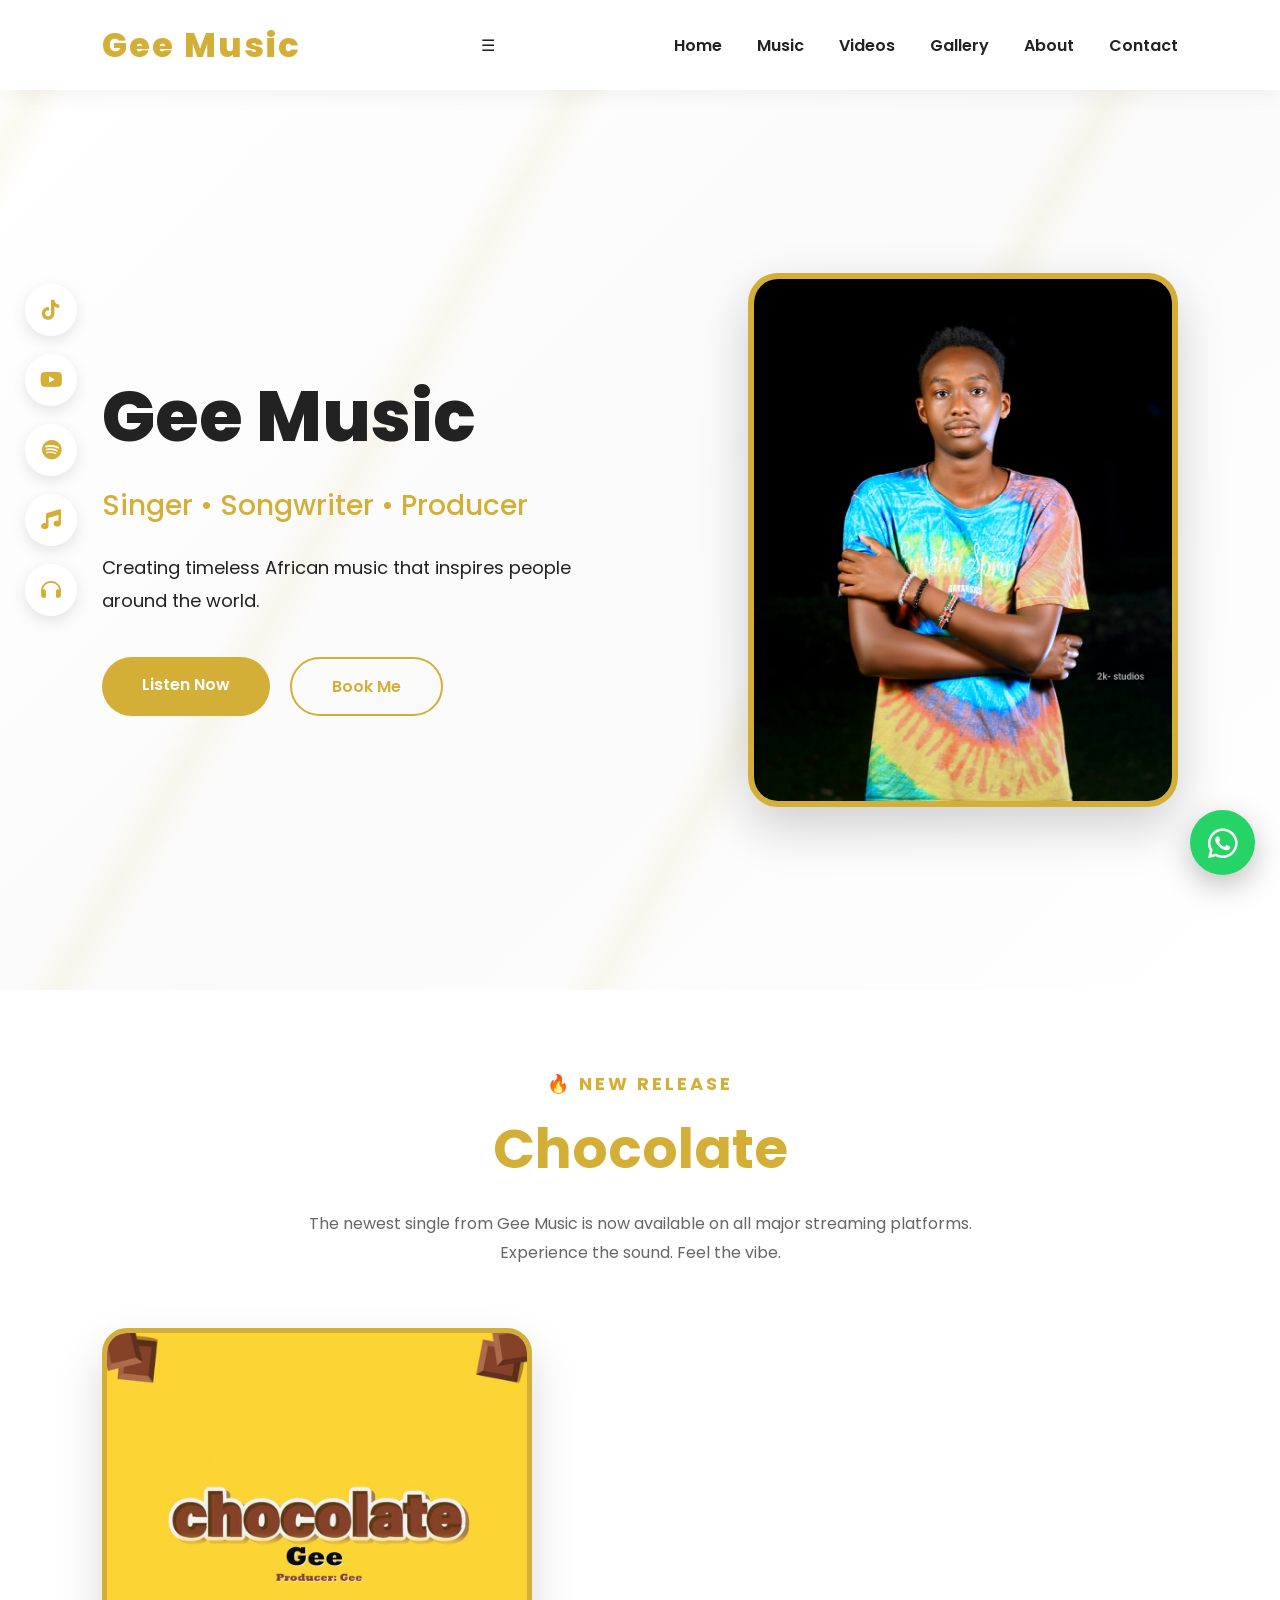
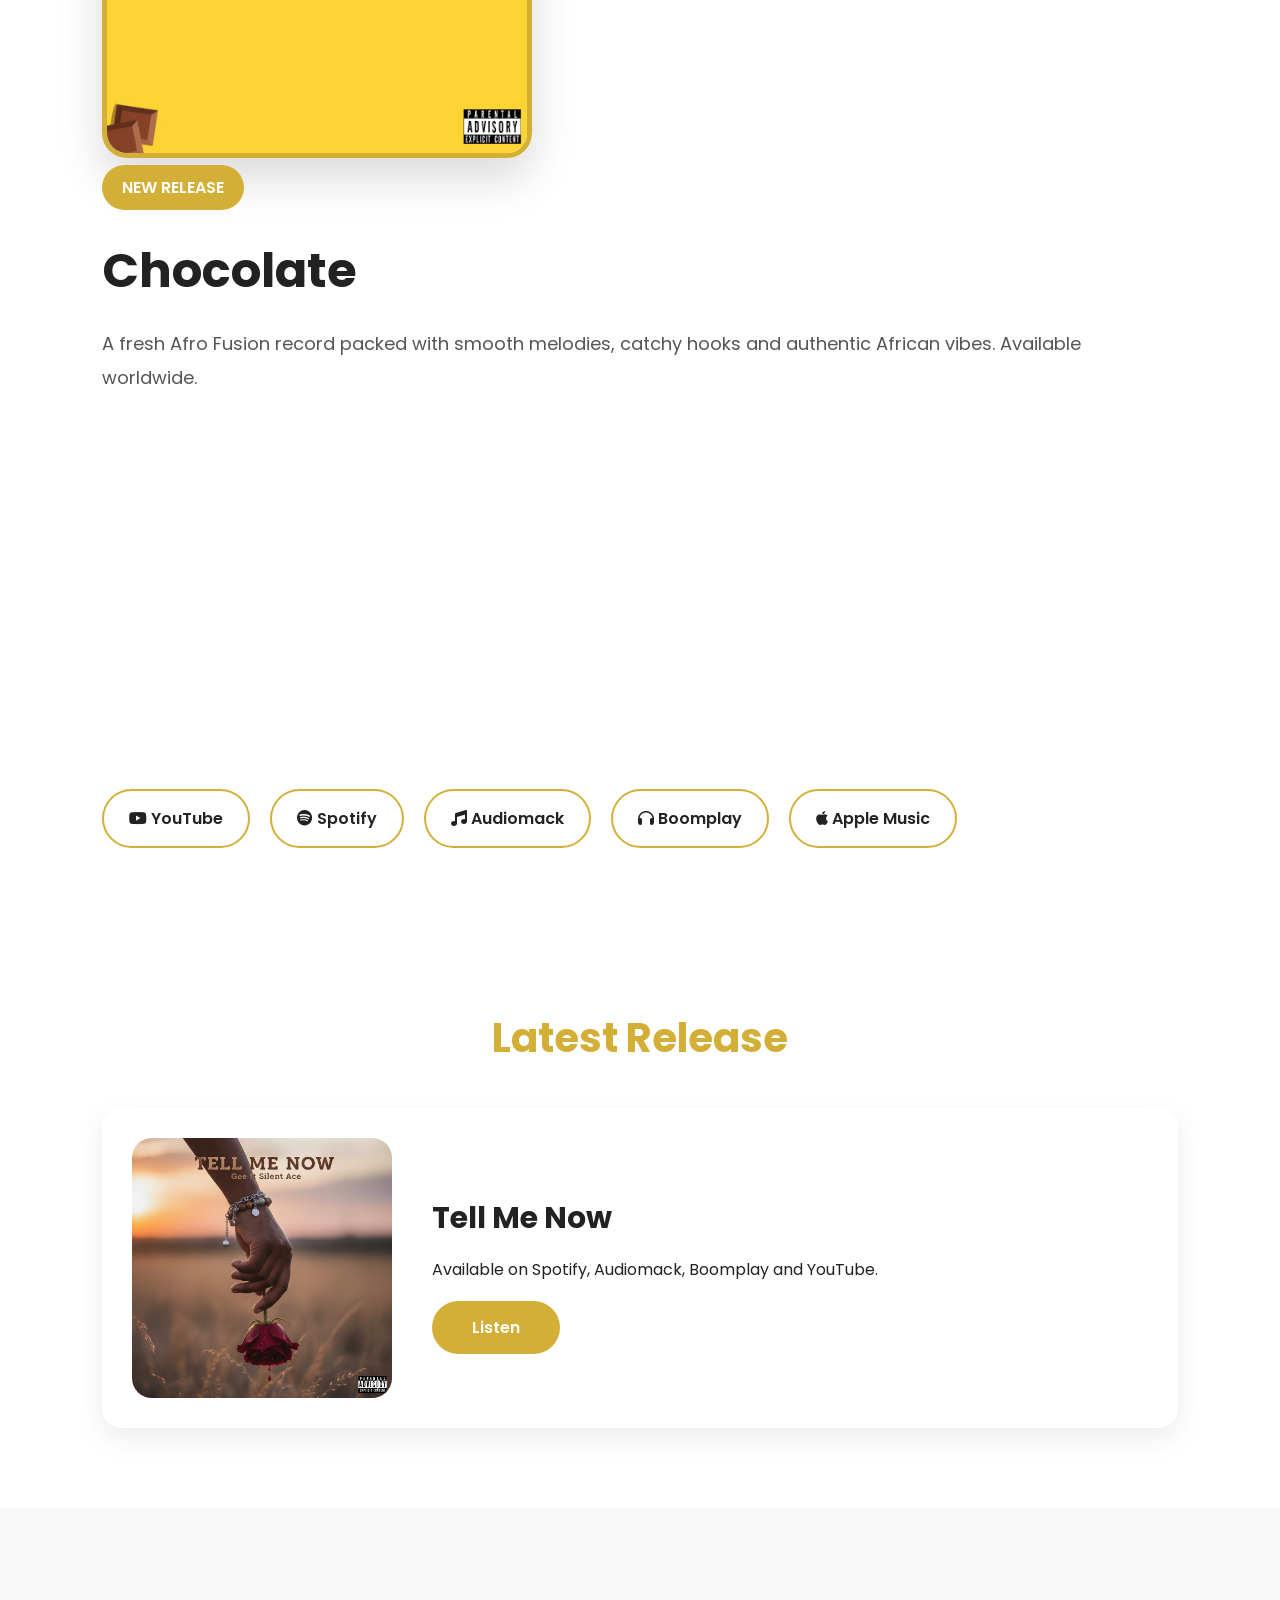
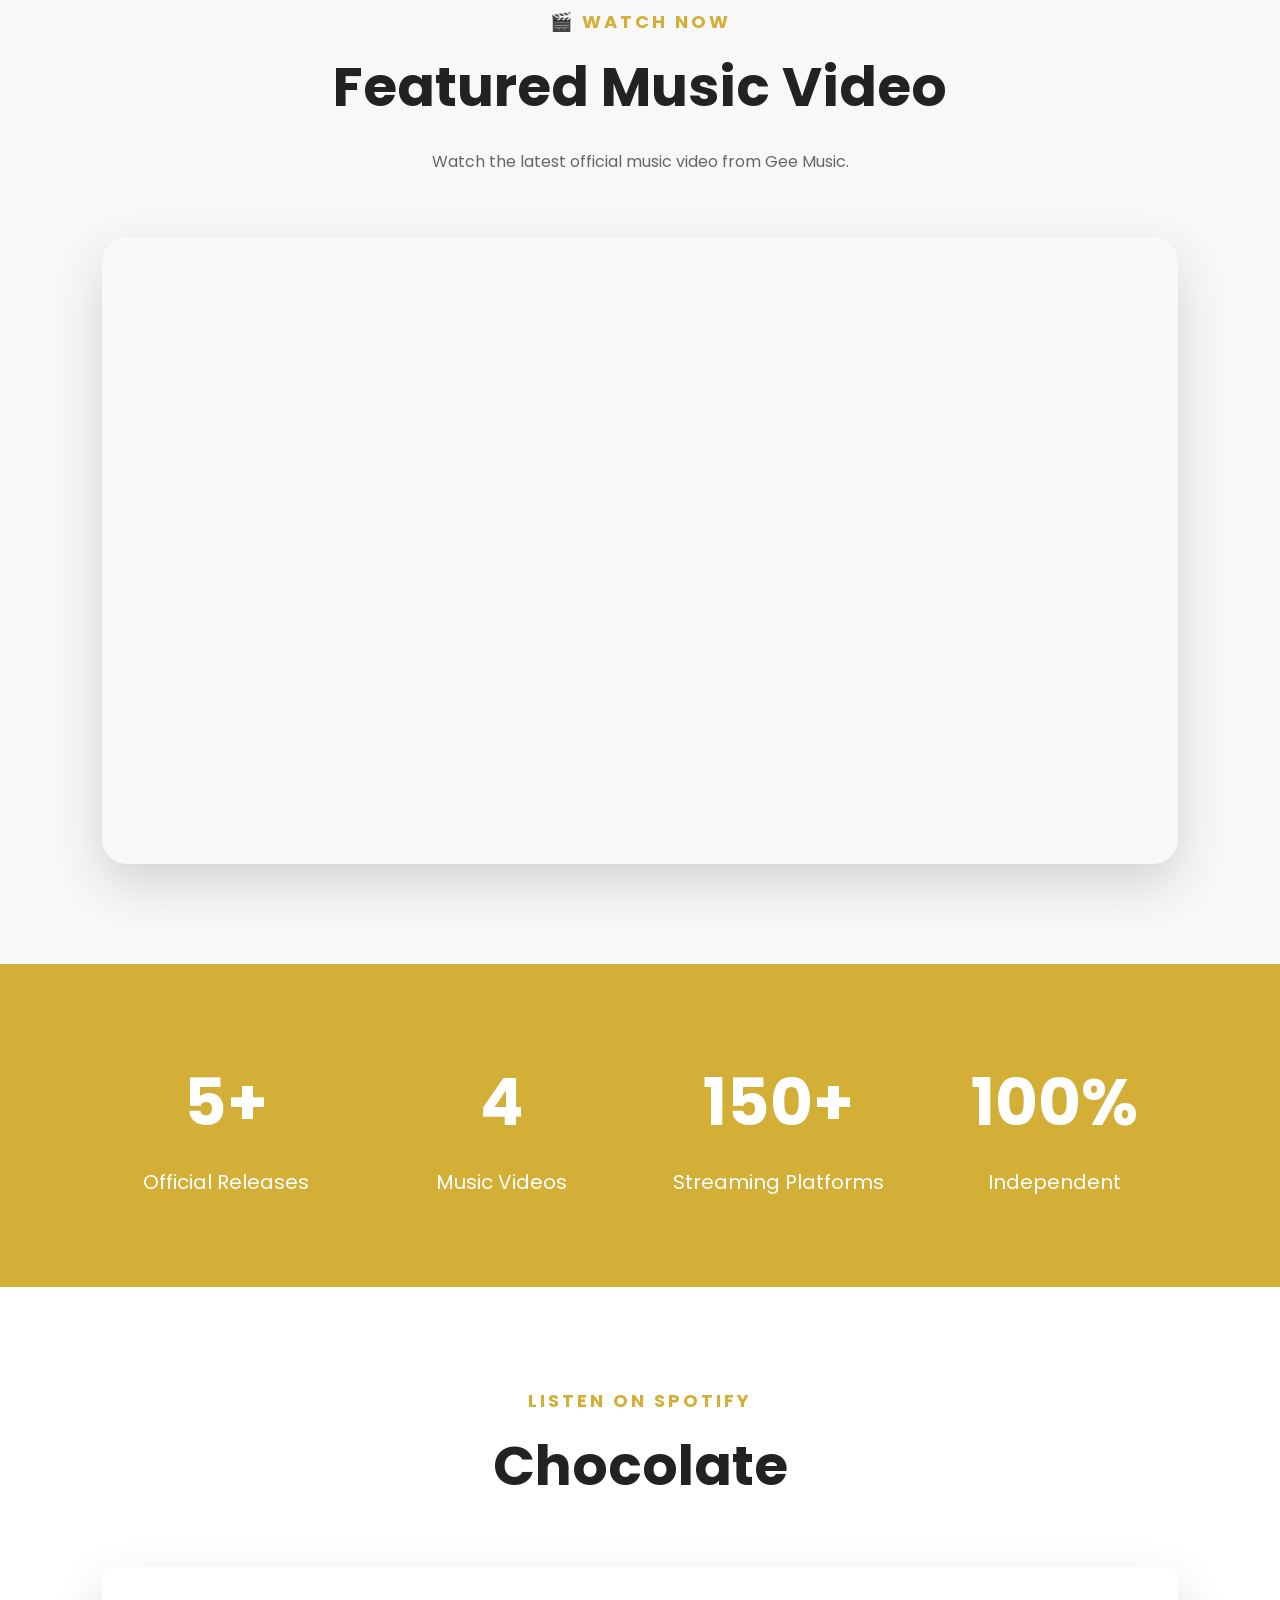
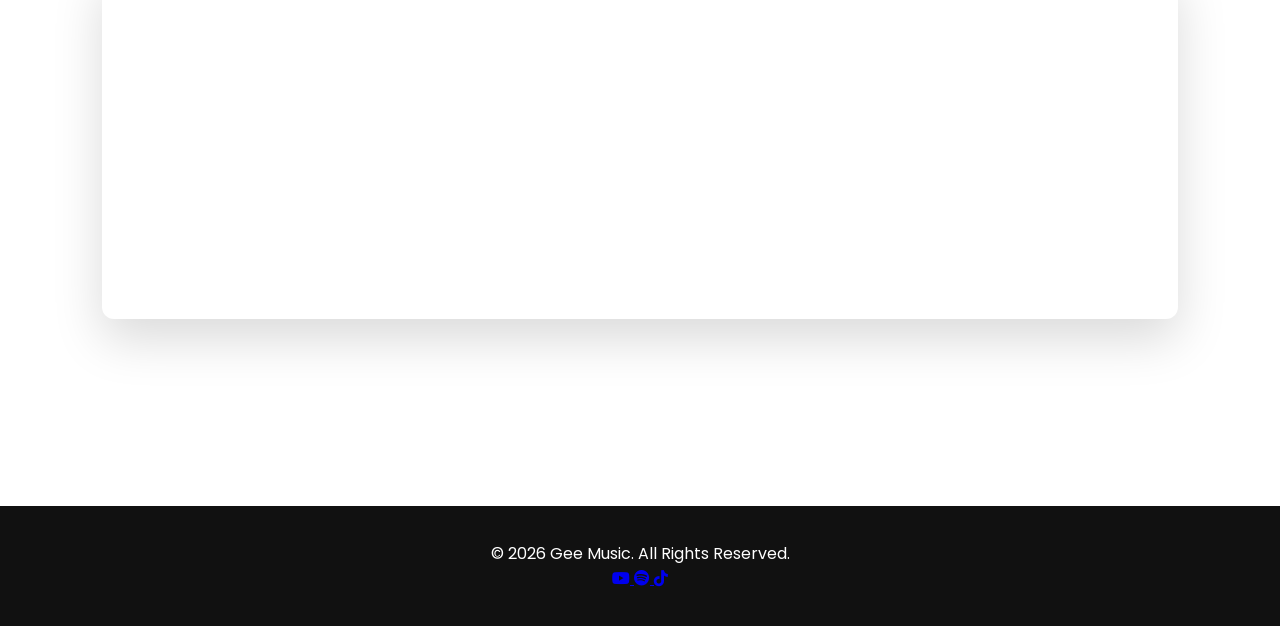
<file: index.html>
<!DOCTYPE html>
<html lang="en">
 <head>

    <meta charset="UTF-8">
    <meta name="viewport" content="width=device-width, initial-scale=1.0">

    <!-- Primary SEO -->
    <title>Gee | Official Website | Kenyan Singer, Songwriter & Producer</title>

    <meta name="description" content="Welcome to the official website of Gee. Listen to Chocolate, Steady Love, Tell Me Now and discover the latest music, videos, photos and news.">

    <meta name="keywords" content="Gee, Gee Music, Chocolate, Steady Love, Tell Me Now, Kenyan Music, Kenyan Artist, Afropop, Zouk, Singer, Songwriter, Producer">

    <meta name="author" content="Gee">

    <meta name="robots" content="index, follow">

    <!-- Open Graph (Facebook, WhatsApp, LinkedIn etc.) -->
    <meta property="og:title" content="Gee | Official Website">
    <meta property="og:description" content="Official website of Gee. Listen to Chocolate, Steady Love and Tell Me Now.">
    <meta property="og:type" content="website">
    <meta property="og:url" content="https://gee-music-website.vercel.app">

    <!-- Replace later with your official artist photo -->
    <meta property="og:image" content="https://gee-music-website.vercel.app/images/gee.jpg">

    <!-- Twitter -->
    <meta name="twitter:card" content="summary_large_image">
    <meta name="twitter:title" content="Gee | Official Website">
    <meta name="twitter:description" content="Official website of Gee.">
    <meta name="twitter:image" content="https://gee-music-website.vercel.app/images/gee.jpg">

    <!-- CSS -->
    <link rel="stylesheet" href="css/style.css">

    <!-- Fonts -->
    <link href="https://fonts.googleapis.com/css2?family=Poppins:wght@300;400;500;600;700;800&display=swap" rel="stylesheet">

    <!-- Icons -->
    <link rel="stylesheet"
    href="https://cdnjs.cloudflare.com/ajax/libs/font-awesome/6.5.2/css/all.min.css">

    <!-- Animation -->
    <link rel="stylesheet" href="https://unpkg.com/aos@2.3.4/dist/aos.css">
 
<!-- Google Analytics -->
<script async src="https://www.googletagmanager.com/gtag/js?id=G-BC1TZ2Q7PJ"></script>
<script>
  window.dataLayer = window.dataLayer || [];
  function gtag(){dataLayer.push(arguments);}
  gtag('js', new Date());

  gtag('config', 'G-BC1TZ2Q7PJ');
</script>


</head>


<body>
    <!-- Animated Lightning Background -->
<div class="energy-bg">

<svg viewBox="0 0 1920 1080" preserveAspectRatio="none">

<path class="bolt bolt1"
d="M120 0 L180 180 L140 260 L230 420 L180 550 L280 720 L250 900 L340 1080"/>

<path class="bolt bolt2"
d="M900 0 L850 170 L940 320 L860 470 L930 620 L880 770 L980 1080"/>

<path class="bolt bolt3"
d="M1700 0 L1620 160 L1700 300 L1640 480 L1720 650 L1660 820 L1750 1080"/>

</svg>

</div>
<div class="particles">

<span></span>
<span></span>
<span></span>
<span></span>
<span></span>
<span></span>
<span></span>
<span></span>
<span></span>
<span></span>

</div>

 <header>

    <div class="logo">
        Gee Music
    </div>

    <div class="menu-toggle" id="menu-toggle">
        ☰
    </div>

    <nav id="navbar">

        <ul>

            <li><a href="index.html">Home</a></li>

            <li><a href="music.html">Music</a></li>

            <li><a href="videos.html">Videos</a></li>

            <li><a href="gallery.html">Gallery</a></li>

            <li><a href="about.html">About</a></li>

            <li><a href="contact.html">Contact</a></li>

        </ul>

    </nav>

</header>


<div class="social-sidebar">

<a href="https://www.tiktok.com/@iam_gegoz254" target="_blank">
<i class="fab fa-tiktok"></i>
</a>

<a href="https://youtube.com/@gee1212-p1g?si=5pXFagoEbnn6L4c_" target="_blank">
<i class="fab fa-youtube"></i>
</a>

<a href="https://open.spotify.com/artist/5X1H36yMkTvA2omt9SoyC1?si=-m2zxIP3RNKNuK0nrQg" target="_blank">
<i class="fab fa-spotify"></i>
</a>

<a href="https://audiomack.com/gee-69c5275c13261" target="_blank">
<i class="fas fa-music"></i>
</a>

<a href="https://www.boomplay.com/artists/128351798" target="_blank">
<i class="fas fa-headphones"></i>
</a>

</div>


<section class="hero">

<div class="hero-text">

<h1>Gee Music</h1>

<h3>Singer • Songwriter • Producer</h3>

<p>

Creating timeless African music that inspires people around the world.

</p>

<div class="buttons">

<a href="music.html" class="gold-btn">

Listen Now

</a>

<a href="contact.html" class="outline-btn">

Book Me

</a>

</div>

</div>

<div class="hero-image">

<img src="images/hero.jpeg" alt="Gee Music">

</div>

</section><!-- =========================
     LATEST RELEASE
========================== -->

<section class="latest-release">

<div class="section-title">

<h5>🔥 NEW RELEASE</h5>

<h2>Chocolate</h2>

<p>

The newest single from Gee Music is now available on all major streaming platforms.

Experience the sound. Feel the vibe.

</p>

</div>


<div class="release-image">

<img src="images/chocolate.jpeg" alt="Chocolate Cover">

</div>

<div class="release-content">

<span class="badge">NEW RELEASE</span>

<h3>Chocolate</h3>

<p>

A fresh Afro Fusion record packed with smooth melodies, catchy hooks and authentic African vibes.

Available worldwide.

</p>
<iframe data-testid="embed-iframe" style="border-radius:12px" src="https://open.spotify.com/embed/album/0u6gE36N2rcgKDHDkA26Ic?utm_source=generator&si=a13a76fae0e14c49" width="100%" height="352" frameBorder="0" allowfullscreen="" allow="autoplay; clipboard-write; encrypted-media; fullscreen; picture-in-picture" loading="lazy"></iframe>
 <div class="stream-buttons">

<a href="https://youtu.be/6sOt0go7C-8?si=uy_rdBpxW7_FZVnD" target="_blank">
<i class="fab fa-youtube"></i> YouTube
</a>

<a href="https://open.spotify.com/album/0u6gE36N2rcgKDHDkA26Ic?si=z0lfp-ouTvGfBi8qiaiYmQ" target="_blank">
<i class="fab fa-spotify"></i> Spotify
</a>

<a href="https://audiomack.com/gee-69c5275c13261/song/chocolate" target="_blank">
<i class="fas fa-music"></i> Audiomack
</a>

<a href="https://www.boomplay.com/songs/258640685?srModel=COPYLINK&srList=WEB&share_content=music&share_channel=copylink&share_platform=web" target="_blank">
<i class="fas fa-headphones"></i> Boomplay
</a>

<a href="https://music.apple.com/us/song/chocolate/6788207193" target="_blank">
<i class="fab fa-apple"></i> Apple Music
</a>

</div>

</section>


<section class="latest-release">

<h2>Latest Release</h2>

<div class="release-card">

<img src="images/tellmenow.jpg" alt="Tell Me Now">

<div>

<h3>Tell Me Now</h3>

<p>

Available on Spotify, Audiomack, Boomplay and YouTube.

</p>

<a href="music.html" class="gold-btn">

Listen

</a>

</div>

</div>

</section>


<!-- Floating WhatsApp -->
<a href="https://wa.me/254790217920" class="whatsapp" target="_blank">
    <i class="fab fa-whatsapp"></i>
</a>

<!-- Back To Top Button -->
<button id="topBtn">
    <i class="fas fa-arrow-up"></i>
 
</button>

<!-- =========================
     FEATURED VIDEO
========================= -->

<section class="featured-video">

<div class="section-title">

<h5>🎬 WATCH NOW</h5>

<h2>Featured Music Video</h2>

<p>
Watch the latest official music video from Gee Music.
</p>

</div>

<div class="video-container">

<iframe
width="100%"
height="600"
src="https://www.youtube.com/embed/6sOt0go7C-8"
title="Chocolate - Gee Music"
frameborder="0"
allow="accelerometer; autoplay; clipboard-write; encrypted-media; gyroscope; picture-in-picture; web-share"
allowfullscreen>
</iframe>
</div>

</section>

<section class="stats">

<div class="stat-box">

<h2>5+</h2>

<p>Official Releases</p>

</div>

<div class="stat-box">

<h2>4</h2>

<p>Music Videos</p>

</div>

<div class="stat-box">

<h2>150+</h2>

<p>Streaming Platforms</p>

</div>

<div class="stat-box">

<h2>100%</h2>

<p>Independent</p>

</div>

</section>
 
<section class="spotify-player">

    <div class="section-title">

        <h5>LISTEN ON SPOTIFY</h5>

        <h2>Chocolate</h2>

    </div>

    <iframe
        style="border-radius:12px"
        src="https://open.spotify.com/embed/album/0u6gE36N2rcgKDHDkA26Ic"
        width="100%"
        height="352"
        frameborder="0"
        allowfullscreen=""
        allow="autoplay; clipboard-write; encrypted-media; fullscreen; picture-in-picture"
        loading="lazy">
    </iframe>

</section>

</div>

</section>

<footer>

    <p>© 2026 Gee Music. All Rights Reserved.</p>

    <div class="footer-social">

        <a href="https://youtube.com/@gee1212-p1g?si=5pXFagoEbnn6L4c_" target="_blank">
            <i class="fab fa-youtube"></i>
        </a>

        <a href="https://open.spotify.com/artist/5X1H36yMkTvA2omt9SoyC1" target="_blank">
            <i class="fab fa-spotify"></i>
        </a>

        <a href="https://www.tiktok.com/@iam_gegoz254" target="_blank">
            <i class="fab fa-tiktok"></i>
        </a>

    </div>

</footer>

<script src="js/script.js"></script><script src="https://unpkg.com/aos@2.3.4/dist/aos.js"></script>

<script>
AOS.init({
duration:1000,
once:true
});
</script>

</body>
 
</html>
</file>
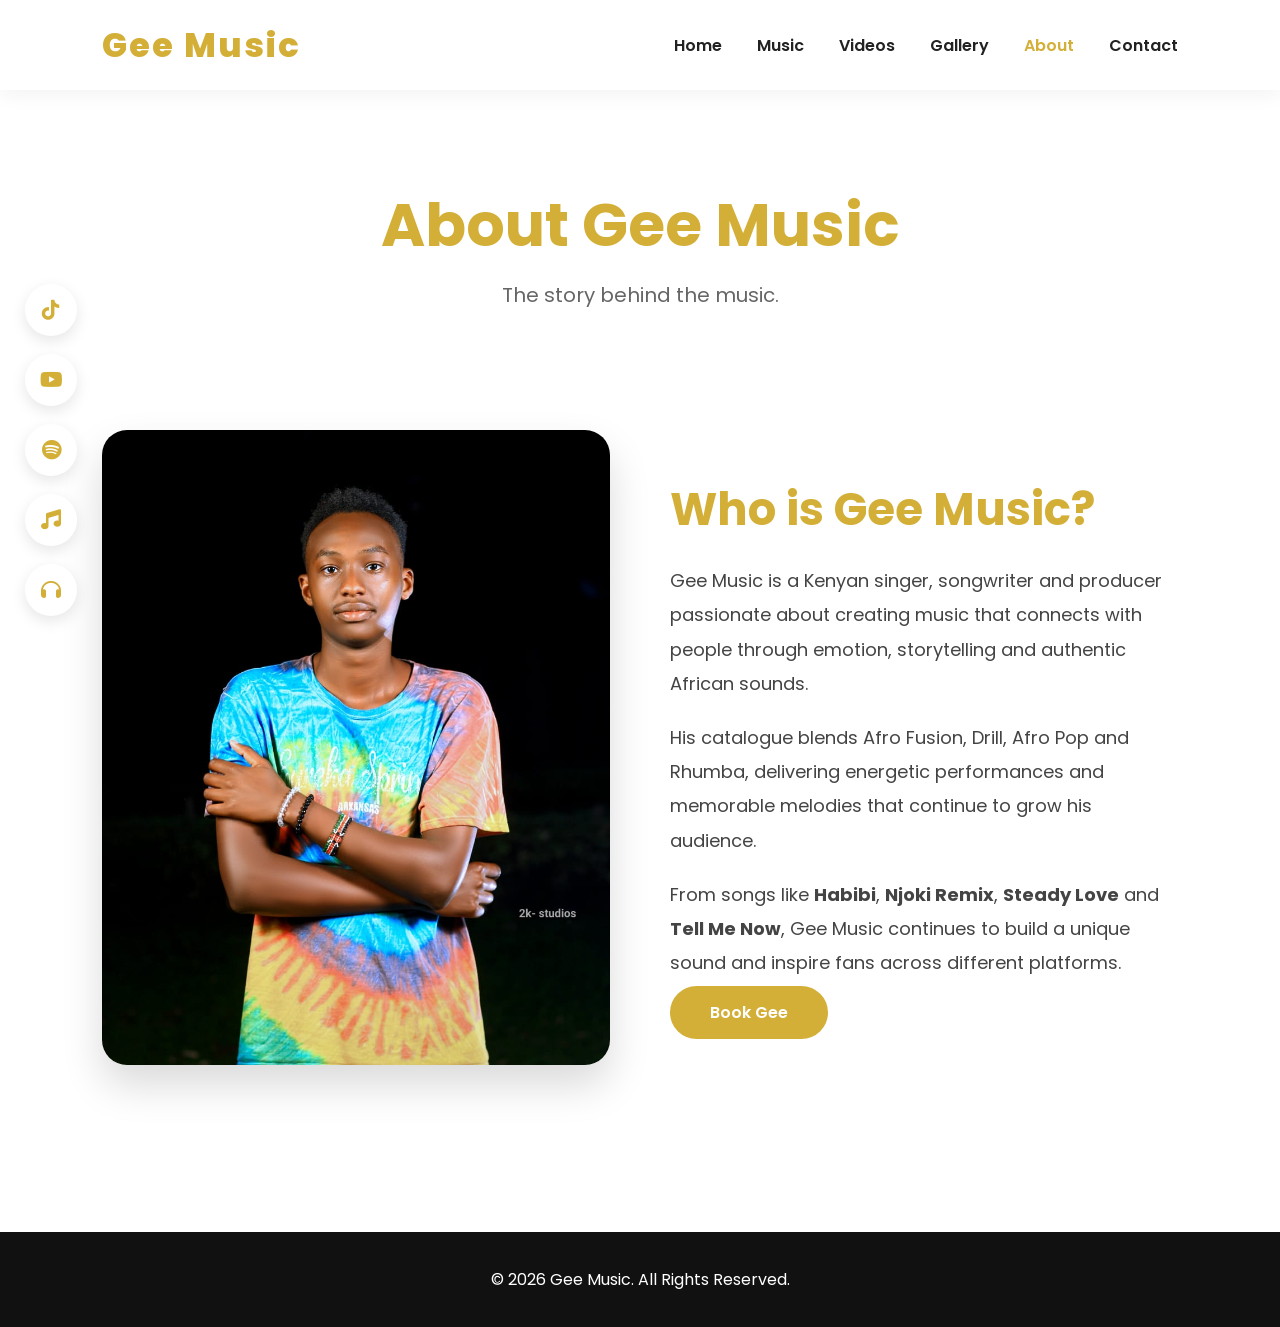
<file: about.html>
<!DOCTYPE html>
<html lang="en">
 <head>

<meta charset="UTF-8">

<meta name="viewport" content="width=device-width, initial-scale=1.0">

<title>About Gee | Official Biography</title>

<meta name="description" content="Learn more about Gee, a Kenyan singer, songwriter and producer. Discover his musical journey, influences and latest releases.">

<meta name="keywords" content="About Gee, Gee biography, Kenyan singer, Gee Music, songwriter, producer">

<meta name="author" content="Gee">

<meta name="robots" content="index, follow">

<meta property="og:title" content="About Gee">

<meta property="og:description" content="Official biography of Gee.">

<meta property="og:type" content="website">

<meta property="og:url" content="https://gee-music-website.vercel.app/about.html">

<meta property="og:image" content="https://gee-music-website.vercel.app/images/gee.jpg">

<meta name="twitter:card" content="summary_large_image">

<meta name="twitter:title" content="About Gee">

<meta name="twitter:description" content="Official biography of Gee.">

<meta name="twitter:image" content="https://gee-music-website.vercel.app/images/gee.jpg">

<link rel="stylesheet" href="css/style.css">

<link href="https://fonts.googleapis.com/css2?family=Poppins:wght@300;400;500;600;700;800&display=swap" rel="stylesheet">

<link rel="stylesheet"
href="https://cdnjs.cloudflare.com/ajax/libs/font-awesome/6.5.2/css/all.min.css">

<link rel="stylesheet" href="https://unpkg.com/aos@2.3.4/dist/aos.css">

</head>

<!-- Google Analytics -->
<script async src="https://www.googletagmanager.com/gtag/js?id=G-BC1TZ2Q7PJ"></script>
<script>
  window.dataLayer = window.dataLayer || [];
  function gtag(){dataLayer.push(arguments);}
  gtag('js', new Date());

  gtag('config', 'G-BC1TZ2Q7PJ');
</script>

<script src="js/script.js"></script>

<body>

<header>

<div class="logo">
Gee Music
</div>

<nav>

<ul>

<li><a href="index.html">Home</a></li>

<li><a href="music.html">Music</a></li>

<li><a href="videos.html">Videos</a></li>

<li><a href="gallery.html">Gallery</a></li>

<li><a href="about.html" class="active">About</a></li>

<li><a href="contact.html">Contact</a></li>

</ul>

</nav>

</header>

<div class="social-sidebar">

<a href="https://www.tiktok.com/@iam_gegoz254" target="_blank"><i class="fab fa-tiktok"></i></a>

<a href="https://youtube.com/@gee1212-p1g?si=5pXFagoEbnn6L4c_" target="_blank"><i class="fab fa-youtube"></i></a>

<a href="https://open.spotify.com/artist/5X1H36yMkTvA2omt9SoyC1?si=-m2zxIP3RNKNuK0nrQg" target="_blank"><i class="fab fa-spotify"></i></a>

<a href="https://audiomack.com/gee-69c5275c13261" target="_blank"><i class="fas fa-music"></i></a>

<a href="https://www.boomplay.com/artists/128351798" target="_blank"><i class="fas fa-headphones"></i></a>

</div>

<section class="page-title">

<h1>About Gee Music</h1>

<p>The story behind the music.</p>

</section>

<section class="about-section">

<div class="about-image">

<img src="images/hero.jpeg" alt="Gee Music">

</div>

<div class="about-text">

<h2>Who is Gee Music?</h2>

<p>

Gee Music is a Kenyan singer, songwriter and producer passionate about creating music that connects with people through emotion, storytelling and authentic African sounds.

</p>

<p>

His catalogue blends Afro Fusion, Drill, Afro Pop and Rhumba, delivering energetic performances and memorable melodies that continue to grow his audience.

</p>

<p>

From songs like <strong>Habibi</strong>, <strong>Njoki Remix</strong>, <strong>Steady Love</strong> and <strong>Tell Me Now</strong>, Gee Music continues to build a unique sound and inspire fans across different platforms.

</p>

<a href="contact.html" class="gold-btn">

Book Gee 

</a>

</div>

</section>

<footer>

<p>© 2026 Gee Music. All Rights Reserved.</p>

</footer>
<script src="https://unpkg.com/aos@2.3.4/dist/aos.js"></script>

<script>
AOS.init({
duration:1000,
once:true
});
</script>
</body>
</html>
</file>
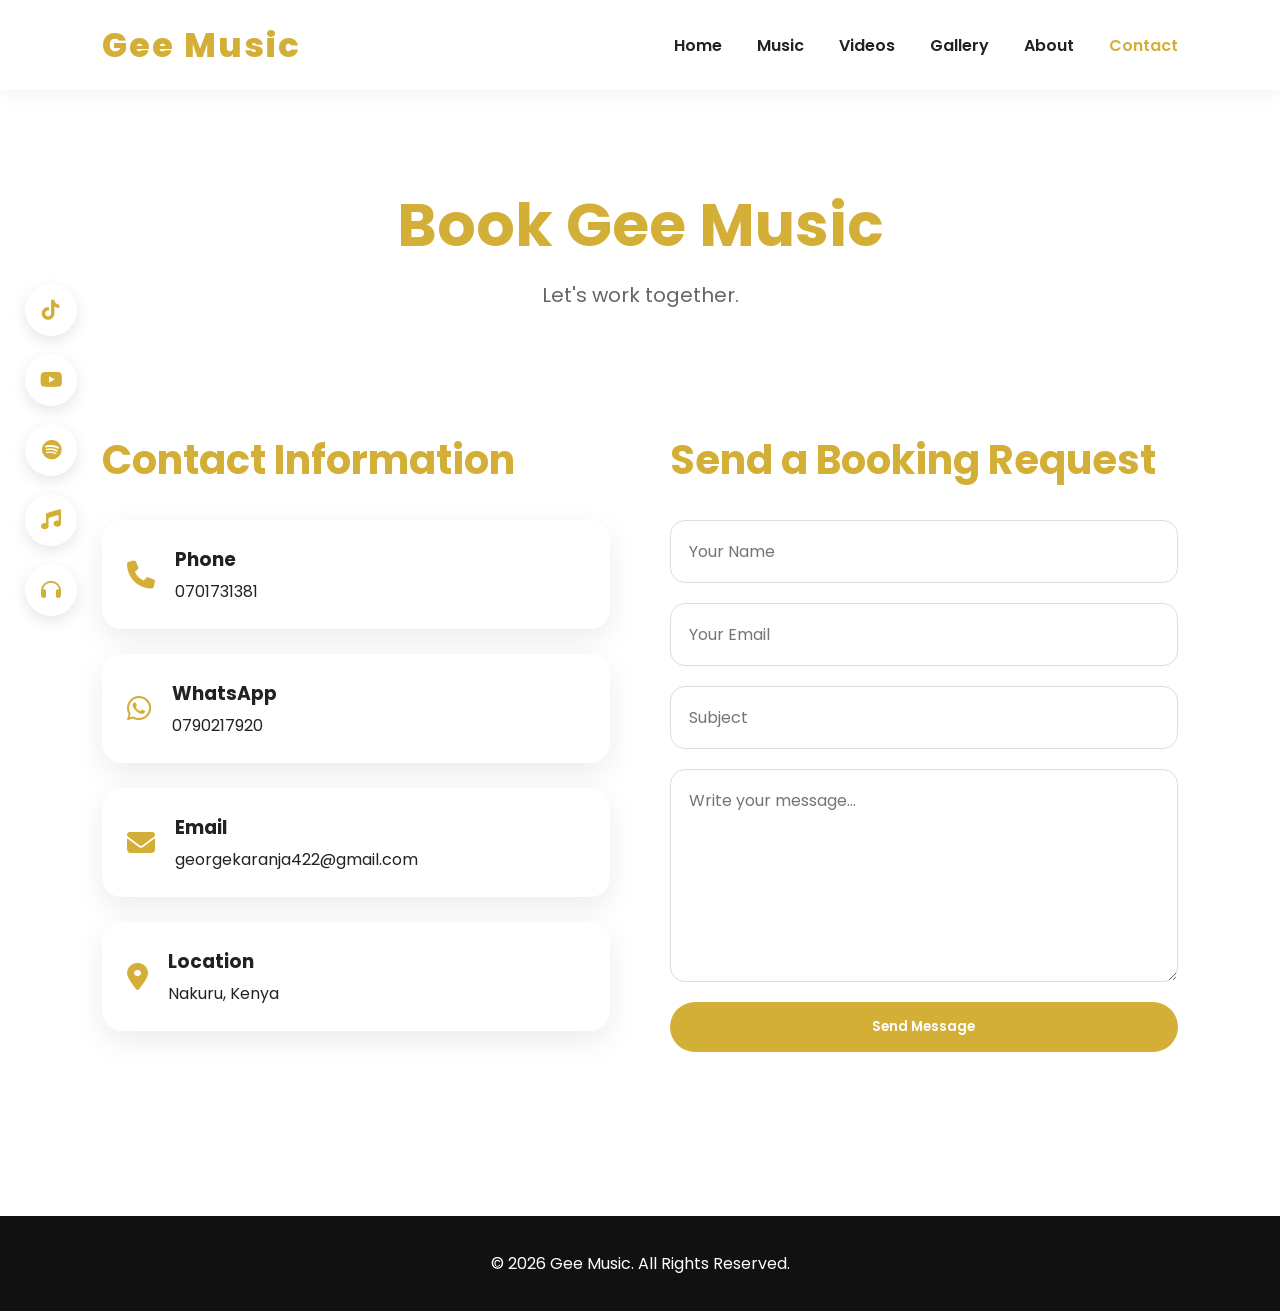
<file: contact.html>
<!DOCTYPE html>
<html lang="en">

 <head>

<meta charset="UTF-8">

<meta name="viewport" content="width=device-width, initial-scale=1.0">

<title>Contact & Booking | Gee Official Website</title>

<meta name="description" content="Contact Gee for bookings, collaborations, performances and business inquiries.">

<meta name="keywords" content="Book Gee, Gee contact, Gee booking, Kenyan artist booking, music collaborations">

<meta name="author" content="Gee">

<meta name="robots" content="index, follow">

<meta property="og:title" content="Contact Gee">

<meta property="og:description" content="Book Gee for performances and collaborations.">

<meta property="og:type" content="website">

<meta property="og:url" content="https://gee-music-website.vercel.app/contact.html">

<meta property="og:image" content="https://gee-music-website.vercel.app/images/gee.jpg">

<meta name="twitter:card" content="summary_large_image">

<meta name="twitter:title" content="Contact Gee">

<meta name="twitter:description" content="Official contact page for Gee.">

<meta name="twitter:image" content="https://gee-music-website.vercel.app/images/gee.jpg">

<link rel="stylesheet" href="css/style.css">

<link href="https://fonts.googleapis.com/css2?family=Poppins:wght@300;400;500;600;700;800&display=swap" rel="stylesheet">

<link rel="stylesheet"
href="https://cdnjs.cloudflare.com/ajax/libs/font-awesome/6.5.2/css/all.min.css">

<link rel="stylesheet" href="https://unpkg.com/aos@2.3.4/dist/aos.css">

</head>

<!-- Google Analytics -->
<script async src="https://www.googletagmanager.com/gtag/js?id=G-BC1TZ2Q7PJ"></script>
<script>
  window.dataLayer = window.dataLayer || [];
  function gtag(){dataLayer.push(arguments);}
  gtag('js', new Date());

  gtag('config', 'G-BC1TZ2Q7PJ');
</script>

<script src="js/script.js"></script>

<body>

<header>

<div class="logo">

Gee Music

</div>

<nav>

<ul>

<li><a href="index.html">Home</a></li>

<li><a href="music.html">Music</a></li>

<li><a href="videos.html">Videos</a></li>

<li><a href="gallery.html">Gallery</a></li>

<li><a href="about.html">About</a></li>

<li><a href="contact.html" class="active">Contact</a></li>

</ul>

</nav>

</header>

<div class="social-sidebar">

<a href="https://www.tiktok.com/@iam_gegoz254" target="_blank"><i class="fab fa-tiktok"></i></a>

<a href="https://youtube.com/@gee1212-p1g?si=5pXFagoEbnn6L4c_" target="_blank"><i class="fab fa-youtube"></i></a>

<a href="https://open.spotify.com/artist/5X1H36yMkTvA2omt9SoyC1?si=-m2zxIP3RNKNuK0nrQg" target="_blank"><i class="fab fa-spotify"></i></a>

<a href="https://audiomack.com/gee-69c5275c13261" target="_blank"><i class="fas fa-music"></i></a>

<a href="https://www.boomplay.com/artists/128351798" target="_blank"><i class="fas fa-headphones"></i></a>

</div>

<section class="page-title">

<h1>Book Gee Music</h1>

<p>Let's work together.</p>

</section>

<section class="contact-container">

<div class="contact-info">

<h2>Contact Information</h2>

<div class="contact-card">

<i class="fas fa-phone"></i>

<div>

<h3>Phone</h3>

<p>0701731381</p>

</div>

</div>

<div class="contact-card">

<i class="fab fa-whatsapp"></i>

<div>

<h3>WhatsApp</h3>

<p>0790217920</p>

</div>

</div>

<div class="contact-card">

<i class="fas fa-envelope"></i>

<div>

<h3>Email</h3>

<p>georgekaranja422@gmail.com</p>

</div>

</div>

<div class="contact-card">

<i class="fas fa-location-dot"></i>

<div>

<h3>Location</h3>

<p>Nakuru, Kenya</p>

</div>

</div>

</div>

<div class="contact-form">

<h2>Send a Booking Request</h2>

<form>

<input type="text" placeholder="Your Name" required>

<input type="email" placeholder="Your Email" required>

<input type="text" placeholder="Subject">

<textarea rows="7" placeholder="Write your message..."></textarea>

<button type="submit" class="gold-btn">

Send Message

</button>

</form>

</div>

</section>

<footer>

<p>© 2026 Gee Music. All Rights Reserved.</p>

</footer><script src="https://unpkg.com/aos@2.3.4/dist/aos.js"></script>

<script>
AOS.init({
duration:1000,
once:true
});
</script>

</body>

</html>
</file>
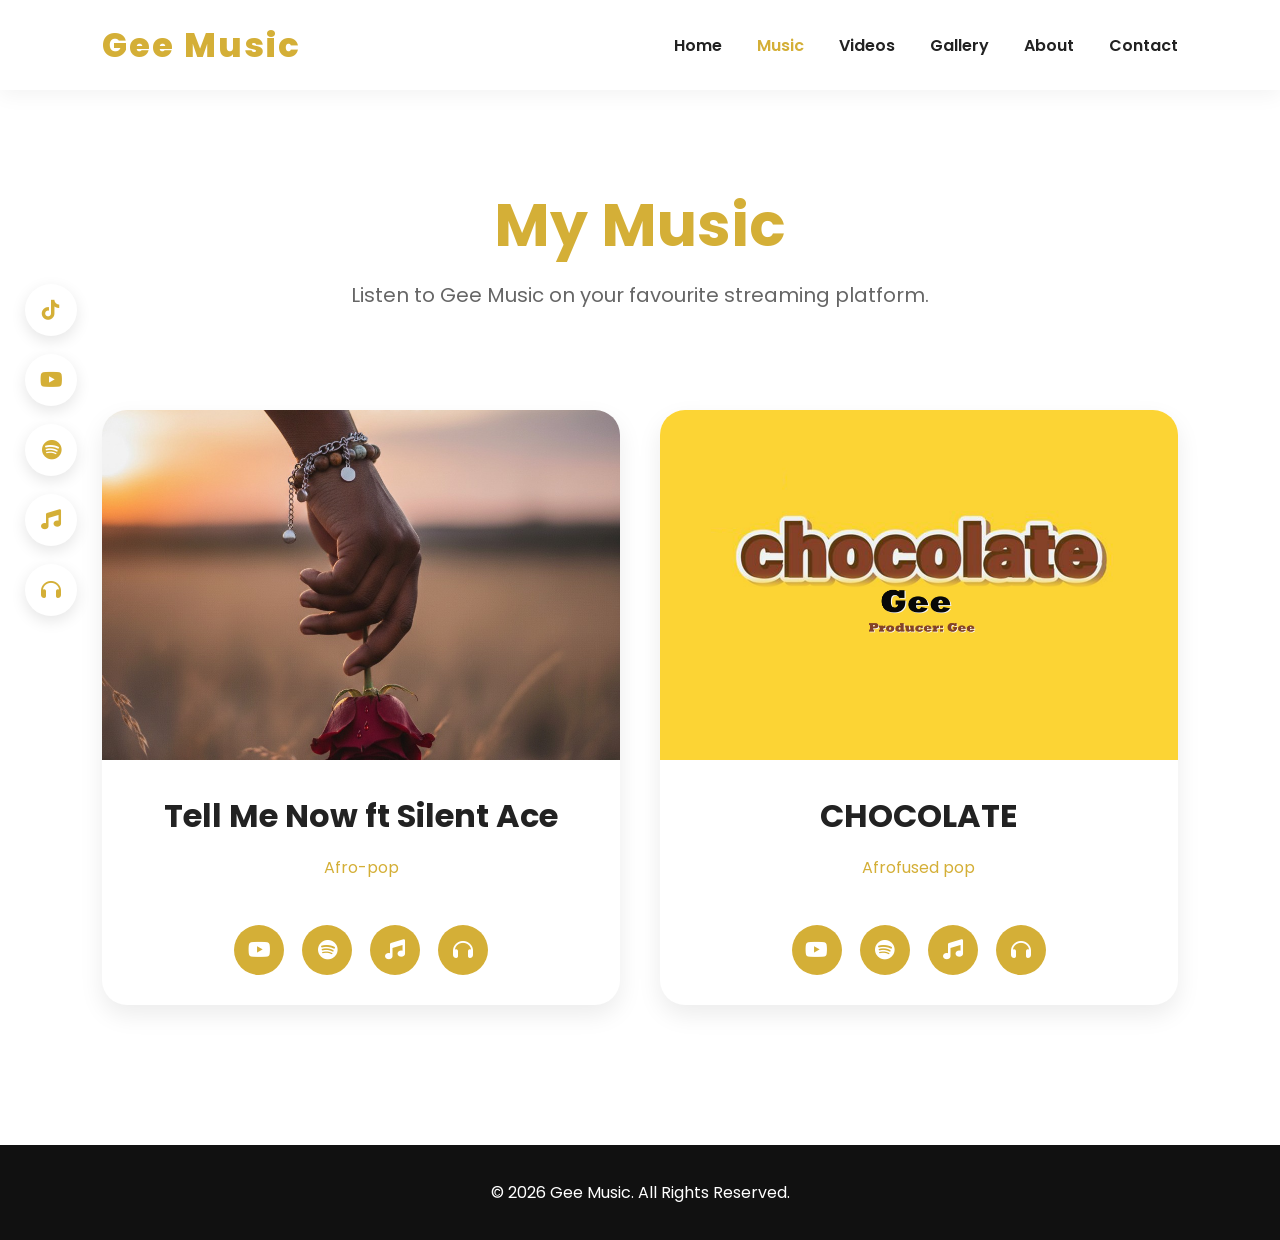
<file: music.html>
<!DOCTYPE html>
<html lang="en">

 <head>

<meta charset="UTF-8">

<meta name="viewport" content="width=device-width, initial-scale=1.0">

<!-- Primary SEO -->
<title>Listen to Chocolate, Steady Love & Tell Me Now | Gee Music</title>

<meta name="description" content="Stream and discover Gee's official music including Chocolate, Steady Love and Tell Me Now. Listen on Spotify, Apple Music, Boomplay, Audiomack and YouTube.">

<meta name="keywords" content="Gee songs, Chocolate Gee, Steady Love Gee, Tell Me Now Gee, Gee Music, Kenyan Music, Afropop, Zouk, Spotify, Apple Music, Boomplay, Audiomack">

<meta name="author" content="Gee">

<meta name="robots" content="index, follow">

<!-- Open Graph -->
<meta property="og:title" content="Gee Music | Official Songs">
<meta property="og:description" content="Listen to Chocolate, Steady Love and Tell Me Now by Gee.">

<meta property="og:type" content="website">
<meta property="og:url" content="https://gee-music-website.vercel.app/music.html">

<meta property="og:image" content="https://gee-music-website.vercel.app/images/gee.jpg">

<!-- Twitter -->
<meta name="twitter:card" content="summary_large_image">

<meta name="twitter:title" content="Gee Music">

<meta name="twitter:description" content="Official music by Gee.">

<meta name="twitter:image" content="https://gee-music-website.vercel.app/images/gee.jpg">

<!-- CSS -->
<link rel="stylesheet" href="css/style.css">

<!-- Fonts -->
<link href="https://fonts.googleapis.com/css2?family=Poppins:wght@300;400;500;600;700;800&display=swap" rel="stylesheet">

<!-- Icons -->
<link rel="stylesheet"
href="https://cdnjs.cloudflare.com/ajax/libs/font-awesome/6.5.2/css/all.min.css">

<!-- Animations -->
<link rel="stylesheet" href="https://unpkg.com/aos@2.3.4/dist/aos.css">

</head>

<!-- Google Analytics -->
<script async src="https://www.googletagmanager.com/gtag/js?id=G-BC1TZ2Q7PJ"></script>
<script>
  window.dataLayer = window.dataLayer || [];
  function gtag(){dataLayer.push(arguments);}
  gtag('js', new Date());

  gtag('config', 'G-BC1TZ2Q7PJ');
</script>

<script src="js/script.js"></script>

<body>

<header>

<div class="logo">

Gee Music

</div>

<nav>

<ul>

<li><a href="index.html">Home</a></li>

<li><a href="music.html" class="active">Music</a></li>

<li><a href="videos.html">Videos</a></li>

<li><a href="gallery.html">Gallery</a></li>

<li><a href="about.html">About</a></li>

<li><a href="contact.html">Contact</a></li>

</ul>

</nav>

</header>

<div class="social-sidebar">

<a href="https://www.tiktok.com/@iam_gegoz254"><i class="fab fa-tiktok"></i></a>

<a href="https://youtube.com/@gee1212-p1g?si=5pXFagoEbnn6L4c_"><i class="fab fa-youtube"></i></a>

<a href="https://open.spotify.com/artist/5X1H36yMkTvA2omt9SoyC1?si=-m2zxIP3RNKNuK0nrQg"><i class="fab fa-spotify"></i></a>

<a href="https://audiomack.com/gee-69c5275c13261"><i class="fas fa-music"></i></a>

<a href="https://www.boomplay.com/artists/128351798"><i class="fas fa-headphones"></i></a>

</div>

<section class="page-title">

<h1>My Music</h1>

<p>Listen to Gee Music on your favourite streaming platform.</p>

</section>

<section class="music-grid">

<div class="song-card">

<img src="images/tellmenow.jpg">

<h2>Tell Me Now ft Silent Ace</h2>

<p>Afro-pop</p>

<div class="stream-links">

<a href="https://youtu.be/2f6-oLGC080?si=oDZ5M_RsQQ89TVYm"><i class="fab fa-youtube"></i></a>

<a href="https://open.spotify.com/track/2a1e5scNgTyYjHGKnJPrrv?si=8fc585b2b77b4dd4"><i class="fab fa-spotify"></i></a>

<a href="https://audiomack.com/gee-69c5275c13261/song/tell-me-now"><i class="fas fa-music"></i></a>

<a href="https://www.boomplay.com/songs/243964030?srModel=COPYLINK&srList=WEB&share_content=music&share_channel=copylink&share_platform=web"><i class="fas fa-headphones"></i></a>

</div>

</div>

<div class="song-card">

<img src="images/chocolate.jpeg">

<h2>CHOCOLATE</h2>

<p>Afrofused pop</p>

<div class="stream-links">

<a href="https://youtu.be/6sOt0go7C-8?si=fk0P2__fl1cGltQk"><i class="fab fa-youtube"></i></a>

<a href="https://open.spotify.com/album/0u6gE36N2rcgKDHDkA26Ic?si=Jp07I7yBSvymyTZvi1nvNQ"><i class="fab fa-spotify"></i></a>

<a href="https://audiomack.com/gee-69c5275c13261/song/chocolate"><i class="fas fa-music"></i></a>

<a href="https://www.boomplay.com/songs/258640685?srModel=COPYLINK&srList=WEB&share_content=music&share_channel=copylink&share_platform=web"><i class="fas fa-headphones"></i></a>

</div>

</div>

</section>

<footer>

<p>© 2026 Gee Music. All Rights Reserved.</p>

</footer><script src="https://unpkg.com/aos@2.3.4/dist/aos.js"></script>

<script>
AOS.init({
duration:1000,
once:true
});
</script>

</body>

</html>
</file>
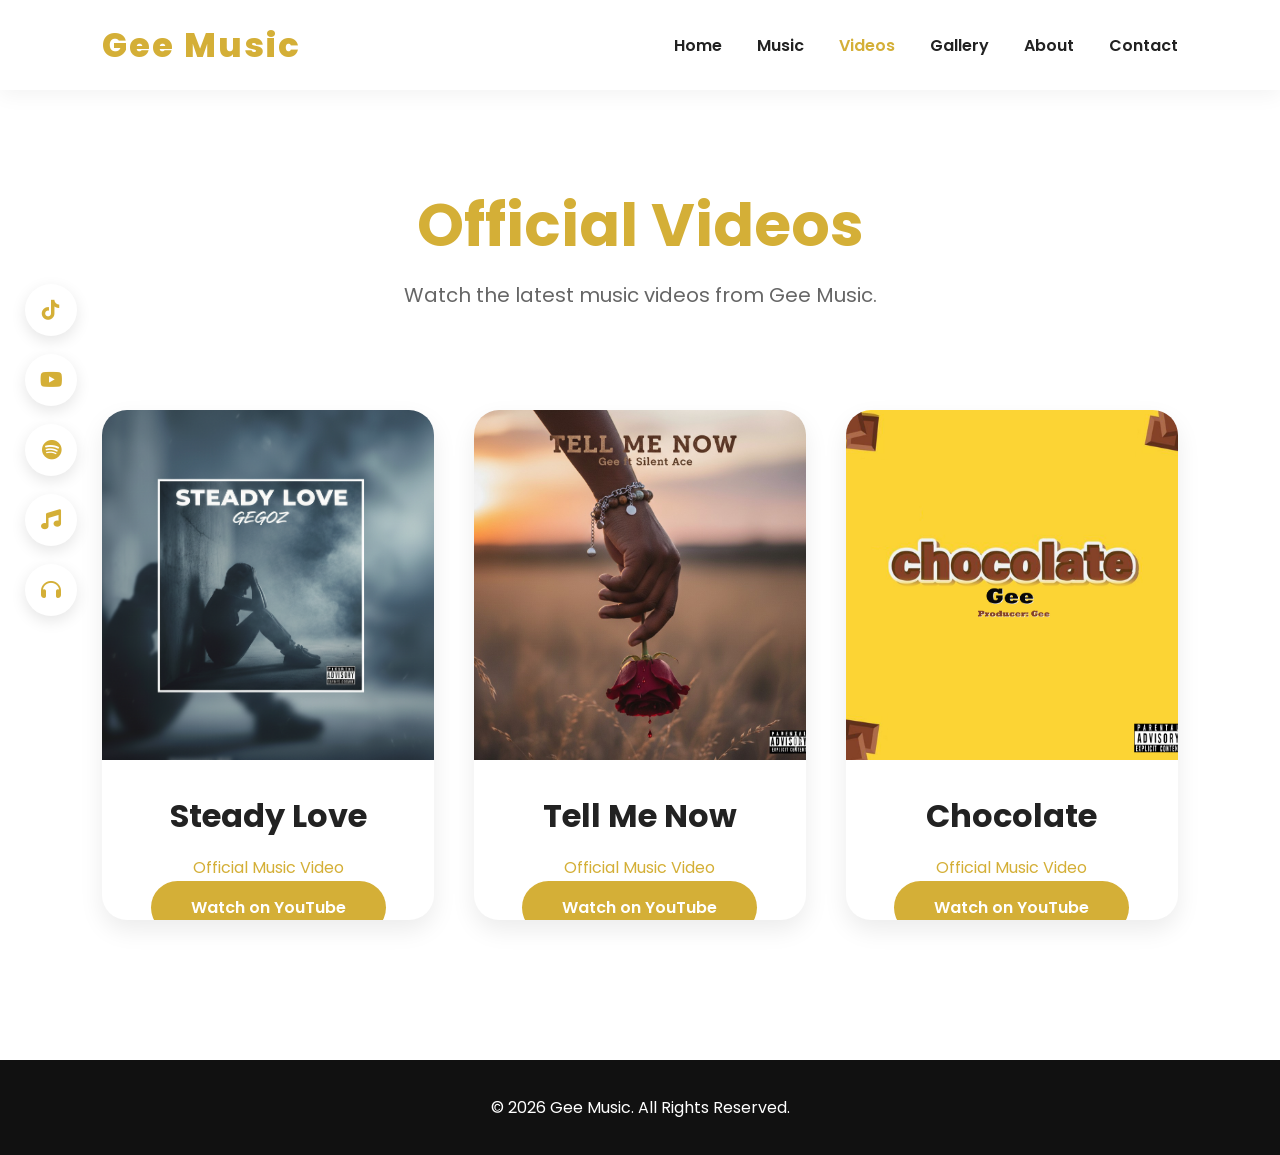
<file: videos.html>
<!DOCTYPE html>
<html lang="en">

 <head>

<meta charset="UTF-8">

<meta name="viewport" content="width=device-width, initial-scale=1.0">

<!-- Primary SEO -->
<title>Official Music Videos | Gee</title>

<meta name="description" content="Watch Gee's official music videos including Chocolate, Steady Love and Tell Me Now. Stream the latest videos on YouTube and stay updated with new releases.">

<meta name="keywords" content="Gee videos, Gee music videos, Chocolate video, Steady Love video, Tell Me Now video, Gee YouTube, Kenyan music videos, Official music videos">

<meta name="author" content="Gee">

<meta name="robots" content="index, follow">

<!-- Open Graph -->
<meta property="og:title" content="Gee | Official Music Videos">

<meta property="og:description" content="Watch official music videos by Gee including Chocolate, Steady Love and Tell Me Now.">

<meta property="og:type" content="website">

<meta property="og:url" content="https://gee-music-website.vercel.app/videos.html">

<meta property="og:image" content="https://gee-music-website.vercel.app/images/gee.jpg">

<!-- Twitter -->
<meta name="twitter:card" content="summary_large_image">

<meta name="twitter:title" content="Gee | Official Music Videos">

<meta name="twitter:description" content="Official music videos by Gee.">

<meta name="twitter:image" content="https://gee-music-website.vercel.app/images/gee.jpg">

<!-- CSS -->
<link rel="stylesheet" href="css/style.css">

<!-- Fonts -->
<link href="https://fonts.googleapis.com/css2?family=Poppins:wght@300;400;500;600;700;800&display=swap" rel="stylesheet">

<!-- Icons -->
<link rel="stylesheet"
href="https://cdnjs.cloudflare.com/ajax/libs/font-awesome/6.5.2/css/all.min.css">

<!-- Animations -->
<link rel="stylesheet" href="https://unpkg.com/aos@2.3.4/dist/aos.css">

</head>

<!-- Google Analytics -->
<script async src="https://www.googletagmanager.com/gtag/js?id=G-BC1TZ2Q7PJ"></script>
<script>
  window.dataLayer = window.dataLayer || [];
  function gtag(){dataLayer.push(arguments);}
  gtag('js', new Date());

  gtag('config', 'G-BC1TZ2Q7PJ');
</script>

<script src="js/script.js"></script>

<body>

<header>

<div class="logo">
Gee Music
</div>

<nav>

<ul>

<li><a href="index.html">Home</a></li>

<li><a href="music.html">Music</a></li>

<li><a href="videos.html" class="active">Videos</a></li>

<li><a href="gallery.html">Gallery</a></li>

<li><a href="about.html">About</a></li>

<li><a href="contact.html">Contact</a></li>

</ul>

</nav>

</header>

<div class="social-sidebar">

<a href="https://www.tiktok.com/@iam_gegoz254"><i class="fab fa-tiktok"></i></a>

<a href="https://youtube.com/@gee1212-p1g?si=5pXFagoEbnn6L4c_"><i class="fab fa-youtube"></i></a>

<a href="https://open.spotify.com/artist/5X1H36yMkTvA2omt9SoyC1?si=-m2zxIP3RNKNuK0nrQg"><i class="fab fa-spotify"></i></a>

<a href="https://audiomack.com/gee-69c5275c13261"><i class="fas fa-music"></i></a>

<a href="https://www.boomplay.com/artists/128351798"><i class="fas fa-headphones"></i></a>

</div>

<section class="page-title">

<h1>Official Videos</h1>

<p>Watch the latest music videos from Gee Music.</p>

</section>

<section class="music-grid">

<div class="song-card">

<img src="images/steadylove.png" alt="Steady Love">

<h2>Steady Love</h2>

<p>Official Music Video</p>

<a class="gold-btn" href="https://youtu.be/LNAR1iDrvxA?si=MNL4p7QFEEWrHQL1" target="_blank">

Watch on YouTube

</a>

</div>

<div class="song-card">

<img src="images/tellmenow.jpg" alt="Tell Me Now">

<h2>Tell Me Now</h2>

<p>Official Music Video</p>

<a class="gold-btn" href="https://youtu.be/2f6-oLGC080?si=1Su--hFhjs6bNUtn" target="_blank">

Watch on YouTube

</a>

</div>

<div class="song-card">

<img src="images/chocolate.jpeg" alt="chocolate">

<h2>Chocolate</h2>

<p>Official Music Video</p>

<a class="gold-btn" href="https://youtube.com/@gee1212-p1g?si=5pXFagoEbnn6L4c_" target="_blank">

Watch on YouTube

</a>

</div>

</section>

<footer>

<p>© 2026 Gee Music. All Rights Reserved.</p>

</footer><script src="https://unpkg.com/aos@2.3.4/dist/aos.js"></script>

<script>
AOS.init({
duration:1000,
once:true
});
</script>

</body>

</html>
</file>
<file: css/style.css>
/* ===========================
   GEE MUSIC OFFICIAL WEBSITE
=========================== */

*{
margin:0;
padding:0;
box-sizing:border-box;
font-family:'Poppins',sans-serif;
}

html{
scroll-behavior:smooth;
}

body{

background:#ffffff;

color:#222;

overflow-x:hidden;

}

/* ---------- Navigation ---------- */

header{

position:fixed;

top:0;

left:0;

width:100%;

height:90px;

display:flex;

justify-content:space-between;

align-items:center;

padding:0 8%;

background:rgba(255,255,255,.95);

backdrop-filter:blur(10px);

box-shadow:0 5px 20px rgba(0,0,0,.05);

z-index:1000;

}

.logo{

font-size:34px;

font-weight:800;

color:#D4AF37;

letter-spacing:2px;

}

nav ul{

display:flex;

list-style:none;

gap:35px;

}

nav a{

text-decoration:none;

font-size:16px;

font-weight:600;

color:#222;

transition:.3s;

}

nav a:hover{

/* Hide hamburger on desktop */
.menu-toggle{
    display:none;
    font-size:32px;
    cursor:pointer;
    color:#D4AF37;
}

/* Mobile */
@media (max-width:768px){

header{
    padding:0 20px;
    height:75px;
}

.logo{
    font-size:26px;
}

.menu-toggle{
    display:block;
}

nav{
    position:absolute;
    top:75px;
    left:0;
    width:100%;
    background:white;
    display:none;
    box-shadow:0 10px 20px rgba(0,0,0,.1);
}

nav.active{
    display:block;
}

nav ul{
    flex-direction:column;
    gap:0;
}

nav ul li{
    text-align:center;
    border-bottom:1px solid #eee;
}

nav ul li a{
    display:block;
    padding:18px;
}
}  

color:#D4AF37;

}

/* ---------- Hero ---------- */

.hero{

margin-top:90px;

min-height:100vh;

display:flex;

justify-content:space-between;

align-items:center;

padding:80px 8%;

background:
linear-gradient(
135deg,
#ffffff 0%,
#fafafa 50%,
#ffffff 100%
);

position:relative;

overflow:hidden;

}

/* Marble effect */

.hero::before{

content:"";

position:absolute;

inset:0;

opacity:.08;

background-image:

linear-gradient(120deg,
transparent 0%,
#d4af37 2%,
transparent 4%,
transparent 30%,
#d4af37 32%,
transparent 34%,
transparent 60%,
#d4af37 62%,
transparent 64%);

pointer-events:none;

}

.hero-text{

width:50%;

z-index:5;

}

.hero-text h1{

font-size:70px;

font-weight:800;

margin-bottom:15px;

}

.hero-text h3{

font-size:28px;

font-weight:500;

color:#D4AF37;

margin-bottom:25px;

}

.hero-text p{

font-size:18px;

line-height:1.8;

max-width:600px;

}

.buttons{

margin-top:40px;

display:flex;

gap:20px;

}

.gold-btn{

padding:15px 40px;

background:#D4AF37;

color:white;

text-decoration:none;

border-radius:50px;

font-weight:600;

transition:.4s;

}

.gold-btn:hover{

transform:translateY(-5px);

box-shadow:0 10px 20px rgba(212,175,55,.35);

}

.outline-btn{

padding:15px 40px;

border:2px solid #D4AF37;

border-radius:50px;

text-decoration:none;

color:#D4AF37;

font-weight:600;

transition:.4s;

}

.outline-btn:hover{

background:#D4AF37;

color:white;

}

.hero-image{

width:40%;

display:flex;

justify-content:center;

z-index:5;

}

 .hero-image img{

width:100%;

max-width:480px;

border-radius:30px;

border:6px solid #D4AF37;

box-shadow:0 20px 50px rgba(0,0,0,.18);

}

.hero-image img:hover{

transform:scale(1.02);

}

/* ---------- Social Sidebar ---------- */

.social-sidebar{

position:fixed;

left:25px;

top:50%;

transform:translateY(-50%);

display:flex;

flex-direction:column;

gap:18px;

z-index:1000;

}

.social-sidebar a{

width:52px;

height:52px;

background:#fff;

border-radius:50%;

display:flex;

align-items:center;

justify-content:center;

font-size:20px;

text-decoration:none;

color:#D4AF37;

box-shadow:0 5px 15px rgba(0,0,0,.1);

transition:.3s;

}

.social-sidebar a:hover{

background:#D4AF37;

color:white;

transform:scale(1.15);

}

/* ---------- Latest Release ---------- */

.latest-release{

padding:80px 8%;

}

.latest-release h2{

font-size:40px;

margin-bottom:40px;

text-align:center;

color:#D4AF37;

}

.release-card{

display:flex;

align-items:center;

gap:40px;

background:#fff;

padding:30px;

border-radius:20px;

box-shadow:0 10px 30px rgba(0,0,0,.08);

}

.release-card img{

width:260px;

border-radius:20px;

}

.release-card h3{

font-size:30px;

margin-bottom:15px;

}

.release-card p{

margin-bottom:30px;

line-height:1.8;

}

/* ---------- Footer ---------- */

footer{

padding:35px;

background:#111;

color:white;

text-align:center;

margin-top:80px;

}

/* ---------- Responsive ---------- */

@media(max-width:1000px){

.hero{

flex-direction:column;

text-align:center;

}

.hero-text{

width:100%;

}

.hero-image{

width:100%;

margin-top:60px;

}

nav{

display:none;

}

.social-sidebar{

display:none;

}

.hero h1{

font-size:50px;

}

}/* MUSIC PAGE */

.page-title{

margin-top:140px;

text-align:center;

padding:40px;

}

.page-title h1{

font-size:60px;

color:#D4AF37;

margin-bottom:10px;

}

.page-title p{

font-size:20px;

color:#666;

}

.music-grid{

padding:60px 8%;

display:grid;

grid-template-columns:repeat(auto-fit,minmax(320px,1fr));

gap:40px;

}

.song-card{

background:white;

border-radius:25px;

overflow:hidden;

box-shadow:0 10px 25px rgba(0,0,0,.08);

transition:.4s;

text-align:center;

}

.song-card:hover{

transform:translateY(-10px);

}

.song-card img{

width:100%;

height:350px;

object-fit:cover;

}

.song-card h2{

margin-top:25px;

font-size:32px;

}

.song-card p{

color:#D4AF37;

margin:15px;

}

.stream-links{

display:flex;

justify-content:center;

gap:18px;

padding:30px;

}

.stream-links a{

width:50px;

height:50px;

border-radius:50%;

background:#D4AF37;

display:flex;

justify-content:center;

align-items:center;

color:white;

font-size:20px;

text-decoration:none;

transition:.3s;

}

.stream-links a:hover{

background:black;

transform:scale(1.1);

}

.active{

color:#D4AF37!important;

}/* ABOUT PAGE */

.about-section{

padding:80px 8%;

display:flex;

align-items:center;

justify-content:space-between;

gap:60px;

}

.about-image{

flex:1;

}

.about-image img{

width:100%;

border-radius:25px;

box-shadow:0 20px 40px rgba(0,0,0,.15);

}

.about-text{

flex:1;

}

.about-text h2{

font-size:45px;

margin-bottom:20px;

color:#D4AF37;

}

.about-text p{

font-size:18px;

line-height:1.9;

margin-bottom:20px;

color:#444;

}

@media(max-width:900px){

.about-section{

flex-direction:column;

text-align:center;

}

}/* CONTACT */

.contact-container{

padding:80px 8%;

display:grid;

grid-template-columns:1fr 1fr;

gap:60px;

}

.contact-info h2,

.contact-form h2{

font-size:40px;

margin-bottom:30px;

color:#D4AF37;

}

.contact-card{

display:flex;

align-items:center;

gap:20px;

margin-bottom:25px;

padding:25px;

background:white;

border-radius:20px;

box-shadow:0 10px 30px rgba(0,0,0,.08);

}

.contact-card i{

font-size:28px;

color:#D4AF37;

}

.contact-card h3{

margin-bottom:5px;

}

.contact-form form{

display:flex;

flex-direction:column;

gap:20px;

}

.contact-form input,

.contact-form textarea{

padding:18px;

border:1px solid #ddd;

border-radius:15px;

font-size:16px;

outline:none;

}

.contact-form input:focus,

.contact-form textarea:focus{

border-color:#D4AF37;

}

.contact-form button{

border:none;

cursor:pointer;

}

@media(max-width:900px){

.contact-container{

grid-template-columns:1fr;

}

}/* ==========================
   LATEST RELEASE
========================== */

.section-title{

text-align:center;

margin-bottom:60px;

}

.section-title h5{

color:#D4AF37;

font-size:18px;

letter-spacing:3px;

margin-bottom:10px;

}

.section-title h2{

font-size:55px;

margin-bottom:20px;

}

.section-title p{

max-width:700px;

margin:auto;

color:#666;

line-height:1.8;

}

.release-container{

display:flex;

align-items:center;

justify-content:space-between;

gap:70px;

padding:0 8% 100px;

}

.release-image{

flex:1;

}

.release-image img{

width:100%;

max-width:430px;

border-radius:25px;

border:5px solid #D4AF37;

box-shadow:0 20px 45px rgba(0,0,0,.15);

transition:.4s;

}

.release-image img:hover{

transform:scale(1.04);

}

.release-content{

flex:1;

}

.badge{

display:inline-block;

background:#D4AF37;

color:white;

padding:10px 20px;

border-radius:50px;

font-weight:600;

margin-bottom:25px;

}

.release-content h3{

font-size:48px;

margin-bottom:20px;

}

.release-content p{

font-size:18px;

line-height:1.9;

color:#555;

margin-bottom:35px;

}

.stream-buttons{

display:flex;

flex-wrap:wrap;

gap:20px;

}

.stream-buttons a{

text-decoration:none;

padding:15px 25px;

background:#fff;

border:2px solid #D4AF37;

border-radius:50px;

color:#222;

font-weight:600;

transition:.3s;

}

.stream-buttons a:hover{

background:#D4AF37;

color:white;

}

@media(max-width:900px){

.release-container{

flex-direction:column;

text-align:center;

}

.stream-buttons{

justify-content:center;

}

}/* ==========================
   FEATURED VIDEO
========================== */

.featured-video{

padding:100px 8%;

background:#f8f8f8;

}

.video-container{

max-width:1100px;

margin:auto;

border-radius:25px;

overflow:hidden;

box-shadow:0 20px 50px rgba(0,0,0,.15);

}

.video-container iframe{

width:100%;

height:620px;

border:none;

}

@media(max-width:900px){

.video-container iframe{

height:300px;

}

}/* ==========================
   STATS
========================== */

.stats{

background:#D4AF37;

padding:90px 8%;

display:grid;

grid-template-columns:repeat(4,1fr);

text-align:center;

gap:30px;

}

.stat-box{

color:white;

}

.stat-box h2{

font-size:65px;

margin-bottom:15px;

}

.stat-box p{

font-size:20px;

}

@media(max-width:900px){

.stats{

grid-template-columns:repeat(2,1fr);

}

}/* ==========================
   FEATURED VIDEO
========================== */

.featured-video{

padding:100px 8%;

background:#f8f8f8;

}

.video-container{

max-width:1100px;

margin:auto;

border-radius:25px;

overflow:hidden;

box-shadow:0 20px 50px rgba(0,0,0,.15);

}

.video-container iframe{

width:100%;

height:620px;

border:none;

}

@media(max-width:900px){

.video-container iframe{

height:300px;

}

}/* ==========================
   STATS
========================== */

.stats{

background:#D4AF37;

padding:90px 8%;

display:grid;

grid-template-columns:repeat(4,1fr);

text-align:center;

gap:30px;

}

.stat-box{

color:white;

}

.stat-box h2{

font-size:65px;

margin-bottom:15px;

}

.stat-box p{

font-size:20px;

}

@media(max-width:900px){

.stats{

grid-template-columns:repeat(2,1fr);

}

}/* ======================
BACK TO TOP
====================== */

#topBtn{

position:fixed;

right:35px;

bottom:110px;

width:55px;

height:55px;

border:none;

background:#D4AF37;

color:white;

font-size:20px;

border-radius:50%;

cursor:pointer;

display:none;

box-shadow:0 10px 25px rgba(0,0,0,.2);

transition:.3s;

z-index:9999;

}

#topBtn:hover{

background:black;

}
/* ======================
   LIGHTNING EFFECT
====================== */

.lightning-container{

position:fixed;

top:0;

left:0;

width:100%;

height:100%;

pointer-events:none;

overflow:hidden;

z-index:0;

}

.lightning{

position:absolute;

width:2px;

height:300px;

background:linear-gradient(
to bottom,
transparent,
#FFD700,
white,
#FFD700,
transparent
);

opacity:.18;

filter:blur(.5px);

animation:flicker 6s infinite;

}

.l1{

left:15%;

top:10%;

transform:rotate(35deg);

animation-delay:0s;

}

.l2{

left:55%;

top:20%;

transform:rotate(-25deg);

animation-delay:2s;

}

.l3{

right:15%;

top:5%;

transform:rotate(20deg);

animation-delay:4s;

}

@keyframes flicker{

0%{

opacity:0;

}

5%{

opacity:.6;

}

10%{

opacity:.2;

}

15%{

opacity:.7;

}

20%{

opacity:.1;

}

100%{

opacity:0;

}

}
/*==========================
  GOLD ENERGY BACKGROUND
==========================*/

.energy-bg{

position:fixed;

top:0;

left:0;

width:100%;

height:100%;

z-index:-1;

pointer-events:none;

overflow:hidden;

}

.energy-bg svg{

width:100%;

height:100%;

}

.bolt{

fill:none;

stroke:#D4AF37;

stroke-width:3;

stroke-linecap:round;

stroke-linejoin:round;

filter:drop-shadow(0 0 8px gold);

stroke-dasharray:1200;

stroke-dashoffset:1200;

opacity:.18;

animation:energy 8s linear infinite;

}

.bolt2{

animation-delay:2s;

}

.bolt3{

animation-delay:5s;

}

@keyframes energy{

0%{

stroke-dashoffset:1200;

opacity:0;

}

15%{

opacity:.8;

}

40%{

opacity:.25;

}

100%{

stroke-dashoffset:0;

opacity:0;

}
}
/*==========================
  FLOATING GOLD PARTICLES
==========================*/

.particles{

position:fixed;

top:0;

left:0;

width:100%;

height:100%;

pointer-events:none;

overflow:hidden;

z-index:-1;

}

.particles span{

position:absolute;

display:block;

width:6px;

height:6px;

background:#D4AF37;

border-radius:50%;

box-shadow:
0 0 10px gold,
0 0 20px gold;

animation:floatParticle linear infinite;

opacity:.5;

}

/* Different positions and timings */

.particles span:nth-child(1){
left:8%;
animation-duration:18s;
animation-delay:0s;
}

.particles span:nth-child(2){
left:18%;
animation-duration:22s;
animation-delay:2s;
}

.particles span:nth-child(3){
left:30%;
animation-duration:20s;
animation-delay:4s;
}

.particles span:nth-child(4){
left:42%;
animation-duration:24s;
animation-delay:6s;
}

.particles span:nth-child(5){
left:55%;
animation-duration:17s;
animation-delay:1s;
}

.particles span:nth-child(6){
left:67%;
animation-duration:26s;
animation-delay:5s;
}

.particles span:nth-child(7){
left:78%;
animation-duration:19s;
animation-delay:7s;
}

.particles span:nth-child(8){
left:88%;
animation-duration:23s;
animation-delay:3s;
}

.particles span:nth-child(9){
left:94%;
animation-duration:21s;
animation-delay:8s;
}

.particles span:nth-child(10){
left:50%;
animation-duration:25s;
animation-delay:10s;
}

@keyframes floatParticle{

0%{

transform:translateY(110vh) scale(.4);

opacity:0;

}

15%{

opacity:.6;

}

50%{

opacity:1;

}

100%{

transform:translateY(-20vh) scale(1);

opacity:0;

}

}
/* ======================
MUSIC PLAYER
====================== */

.music-player{

position:fixed;

bottom:0;

left:0;

width:100%;

background:white;

box-shadow:0 -8px 25px rgba(0,0,0,.15);

padding:18px 40px;

display:flex;

justify-content:space-between;

align-items:center;

z-index:999;

}

.song-info h3{

color:#D4AF37;

margin-bottom:5px;

}

.song-info p{

color:#555;

}

.controls button{

width:60px;

height:60px;

border:none;

border-radius:50%;

background:#D4AF37;

color:white;

font-size:22px;

cursor:pointer;

transition:.3s;

}

.controls button:hover{

transform:scale(1.1);

background:black;

}
.spotify-player{

padding:100px 8%;

background:white;

}

.spotify-player iframe{

border:none;

box-shadow:0 20px 50px rgba(0,0,0,.15);

border-radius:20px;

}
.whatsapp{
    position: fixed;
    bottom: 25px;
    right: 25px;
    width: 65px;
    height: 65px;
    background: #25D366;
    color: white;
    border-radius: 50%;
    display: flex;
    justify-content: center;
    align-items: center;
    text-decoration: none;
    font-size: 34px;
    box-shadow: 0 10px 30px rgba(0,0,0,.25);
    z-index: 99999;
    transition: .3s;
}

.whatsapp:hover{
    transform: scale(1.1);
}

.whatsapp i{
    color:white;
}
</file>
